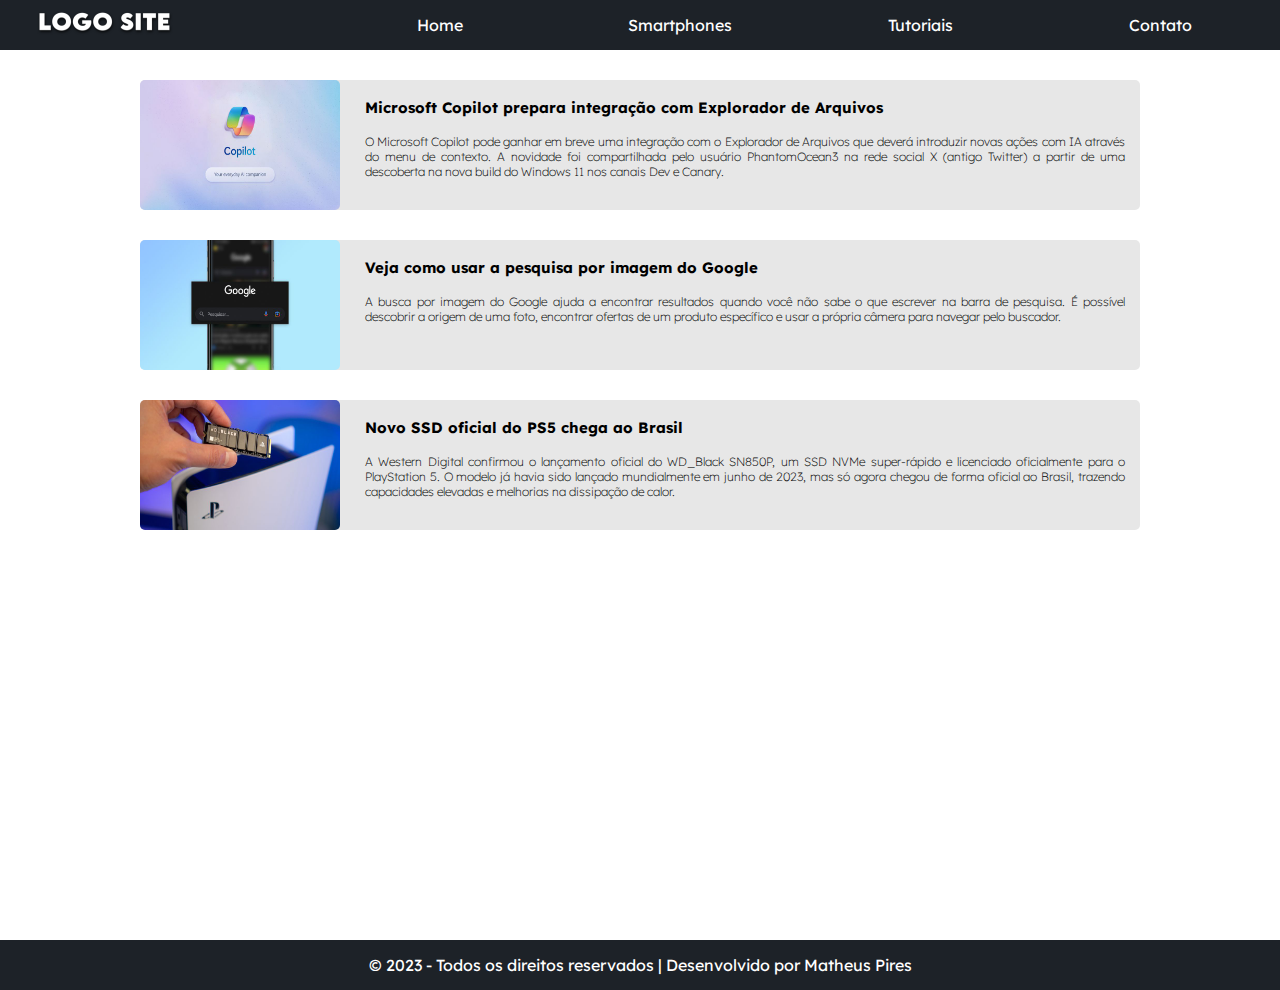
<file: index.html>
<!DOCTYPE html>
<html lang="pt-br">

<head>
  <meta charset="UTF-8">
  <meta name="viewport" content="width=device-width, initial-scale=1.0">
  <link rel="stylesheet" href="css/global.css">
  <link rel="stylesheet" href="css/index.css">
  <title>Home</title>
</head>

<body>
  <header>
    <a href="index.html">
      <img src="img/logo.png" alt="logo do site" id="logo">
    </a>
    <nav>
      <button id="btn-mobile"><img src="img/hamburger.png" alt="Icone Menu Hamburguer" id="hamburger"></button>
      <ul class="menu">
        <li class="menu__item"><a href="index.html" class="menu__link">Home</a></li>
        <li class="menu__item"><a href="smartphones.html" class="menu__link">Smartphones</a></li>
        <li class="menu__item"><a href="tutorials.html" class="menu__link">Tutoriais</a></li>
        <li class="menu__item"><a href="contact.html" class="menu__link">Contato</a></li>
      </ul>
    </nav>
  </header>


  <main>
    <section class="carrossel">
    </section>

    <section class="materias">
    </section>
  </main>

  <footer>
    <p>&copy; 2023 - Todos os direitos reservados | Desenvolvido por <a
        href="https://www.linkedin.com/in/matheuslpires/" class="footer__link" target="_blank">Matheus Pires</a></p>
  </footer>
  <script src="js/global.js"></script>
  <script src="js/index.js"></script>
</body>

</html>
</file>
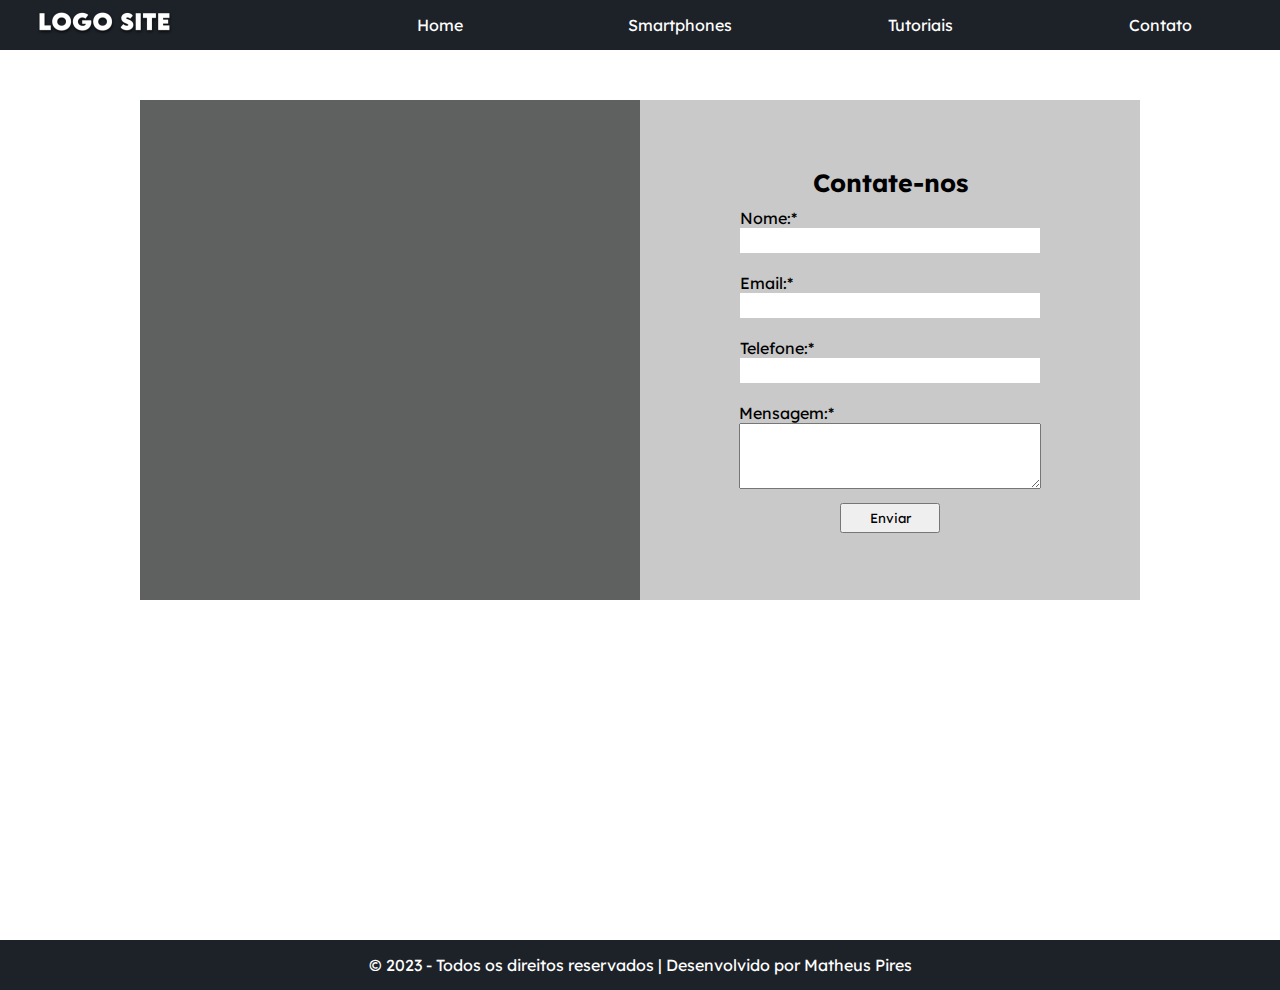
<file: contact.html>
<!DOCTYPE html>
<html lang="pt-br">

<head>
  <meta charset="UTF-8">
  <meta name="viewport" content="width=device-width, initial-scale=1.0">
  <link rel="stylesheet" href="css/global.css">
  <link rel="stylesheet" href="css/contact.css">
  <title>Contato</title>
</head>

<body>
  <header>
    <a href="index.html">
      <img src="img/logo.png" alt="logo do site" id="logo">
    </a>
    <nav>
      <button id="btn-mobile"><img src="img/hamburger.png" alt="Icone Menu Hamburguer" id="hamburger"></button>
      <ul class="menu">
        <li class="menu__item"><a href="index.html" class="menu__link">Home</a></li>
        <li class="menu__item"><a href="smartphones.html" class="menu__link">Smartphones</a></li>
        <li class="menu__item"><a href="tutorials.html" class="menu__link">Tutoriais</a></li>
        <li class="menu__item"><a href="contact.html" class="menu__link">Contato</a></li>
      </ul>
    </nav>
  </header>

  <main class="content">
    <div class="content__img">

    </div>
    <form action="#" method="post" class="content__form">
      <h1 class="form__title">Contate-nos</h1>
      <div class="form__input">
        <label for="nome">Nome:*</label>
        <input type="text" id="nome" name="nome" required>
      </div>

      <div class="form__input">
        <label for="email">Email:*</label>
        <input type="email" id="email" name="email" required>
      </div>

      <div class="form__input">
        <label for="telefone">Telefone:*</label>
        <input type="tel" id="telefone" name="telefone" required>
      </div>

      <div class="form__input">
        <label for="mensagem">Mensagem:*</label>
        <textarea id="mensagem" name="mensagem" rows="4" required></textarea>
      </div>

      <button type="submit" class="form__btn">Enviar</button>
    </form>
  </main>

  <footer>
    <p>&copy; 2023 - Todos os direitos reservados | Desenvolvido por <a
        href="https://www.linkedin.com/in/matheuslpires/" class="footer__link" target="_blank">Matheus Pires</a></p>
  </footer>
  <script src="js/global.js"></script>
</body>

</html>
</file>
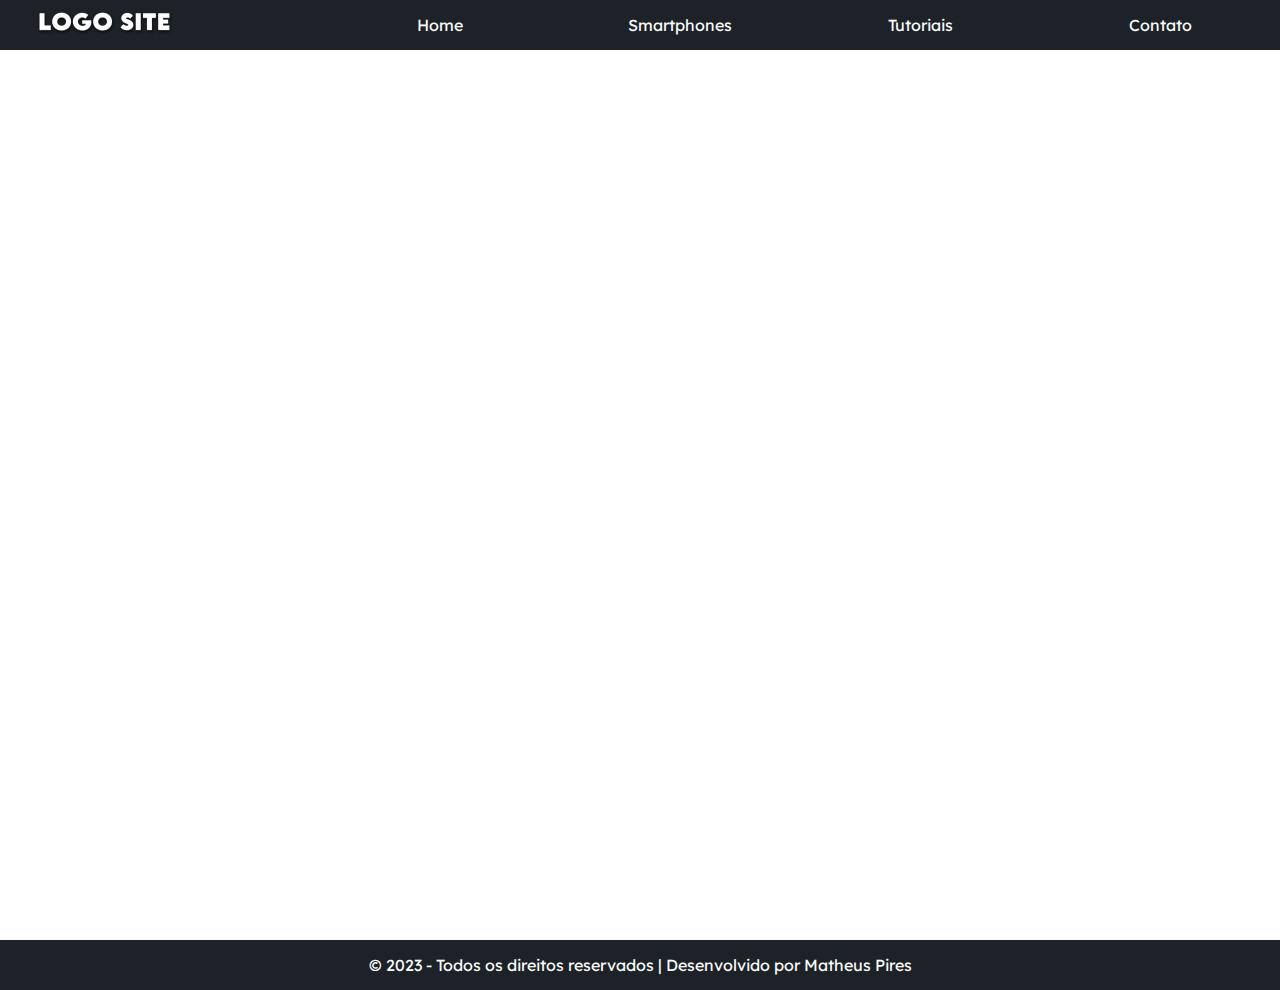
<file: smartphones.html>
<!DOCTYPE html>
<html lang="pt-br">

<head>
  <meta charset="UTF-8">
  <meta name="viewport" content="width=device-width, initial-scale=1.0">
  <link rel="stylesheet" href="css/global.css">
  <title>Smartphones</title>
</head>

<body>
  <header>
    <a href="index.html">
      <img src="img/logo.png" alt="logo do site" id="logo">
    </a>
    <nav>
      <button id="btn-mobile"><img src="img/hamburger.png" alt="Icone Menu Hamburguer" id="hamburger"></button>
      <ul class="menu">
        <li class="menu__item"><a href="index.html" class="menu__link">Home</a></li>
        <li class="menu__item"><a href="smartphones.html" class="menu__link">Smartphones</a></li>
        <li class="menu__item"><a href="tutorials.html" class="menu__link">Tutoriais</a></li>
        <li class="menu__item"><a href="contact.html" class="menu__link">Contato</a></li>
      </ul>
    </nav>
  </header>

  <footer>
    <p>&copy; 2023 - Todos os direitos reservados | Desenvolvido por Matheus Pires</p>
  </footer>
  <script src="js/global.js"></script>
</body>

</html>
</file>
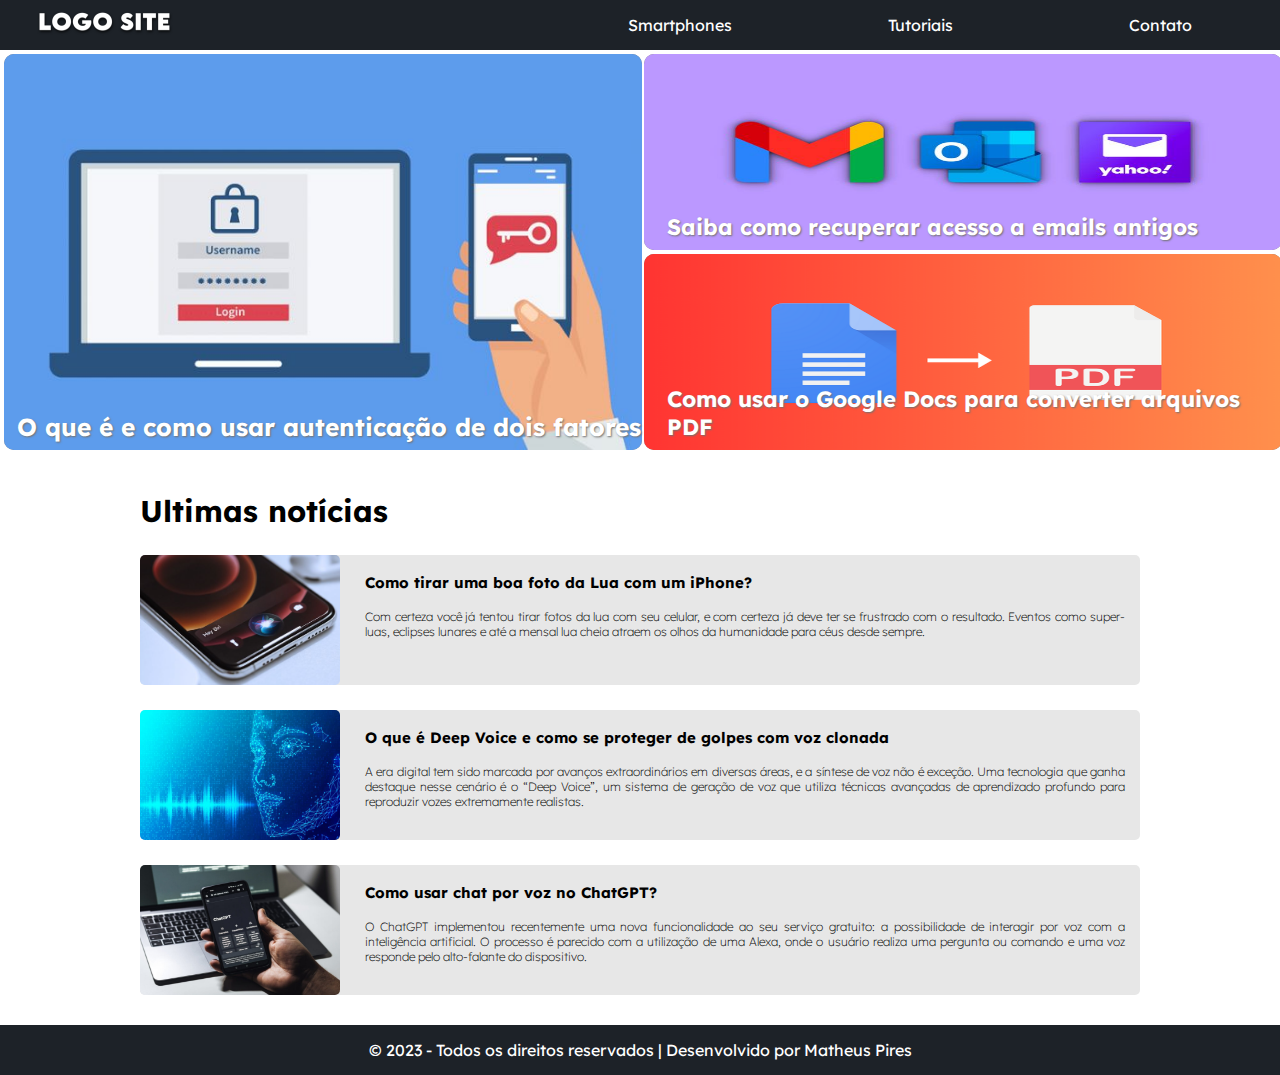
<file: tutorials.html>
<!DOCTYPE html>
<html lang="pt-br">

<head>
  <meta charset="UTF-8">
  <meta name="viewport" content="width=device-width, initial-scale=1.0">
  <link rel="stylesheet" href="css/global.css">
  <link rel="stylesheet" href="css/tutorials.css">

  <title>Tutoriais</title>
</head>

<body>
  <header>
    <a href="index.html">
      <img src="img/logo.png" alt="logo do site" id="logo">
    </a>
    <nav>
      <button id="btn-mobile"><img src="img/hamburger.png" alt="Icone Menu Hamburguer" id="hamburger"></button>
      <ul class="menu">
        <li class="menu__item"><a href="smartphones.html" class="menu__link">Smartphones</a></li>
        <li class="menu__item"><a href="tutorials.html" class="menu__link">Tutoriais</a></li>
        <li class="menu__item"><a href="contact.html" class="menu__link">Contato</a></li>
      </ul>
    </nav>
  </header>

  <main>
    <section class="destaque">
      <div class="destaque__maior">
        <img src="img/destaque-1.jpg" alt="" class="destaque__img">
        <div class="destaque__titulo">
          <h3>O que é e como usar autenticação de dois fatores </h3>
        </div>
      </div>
      <div class="destaques__menores">
        <div class="destaque__menor">
          <img src="img/destaque-2.jpeg" class="destaque__img">
          <div class="destaque__titulo destaque__menor__titulo">
            <h3>Saiba como recuperar acesso a emails antigos</h3>
          </div>
        </div>
        <div class="destaque__menor">
          <img src="img/destaque-3.png" alt="" class="destaque__img">
          <div class="destaque__titulo destaque__menor__titulo">
            <h3>Como usar o Google Docs para converter arquivos PDF</h3>
          </div>
        </div>
      </div>
    </section>

    <section class="materias">
      <h2 class="materias__titulo">Ultimas notícias</h2>
    </section>

  </main>

  <footer>
    <p>&copy; 2023 - Todos os direitos reservados | Desenvolvido por <a
        href="https://www.linkedin.com/in/matheuslpires/" class="footer__link" target="_blank">Matheus Pires</a></p>
  </footer>
  <script src="js/global.js"></script>
  <script src="js/tutorials.js"></script>
</body>

</html>
</file>
<file: css/global.css>
@import url("https://fonts.googleapis.com/css2?family=Inter:wght@200;300;500;600&family=Lato:ital,wght@0,400;0,900;1,100;1,700&family=Lexend:wght@300;400;500;700&family=Roboto:ital,wght@0,700;1,100;1,300&family=Rubik+Puddles&display=swap");

* {
  font-family: lexend, sans-serif;
  margin: 0;
  padding: 0;
}

body {
  display: flex;
  flex-direction: column;
  min-height: 110vh;
  overflow-x: hidden;
}

header {
  height: 50px;
  background-color: #1d2228;
  display: flex;
  align-items: center;
  overflow: hidden;
}

nav {
  width: 100%;
}

#logo {
  margin: 3px 30px;
}

.menu {
  display: flex;
  justify-content: right;
  align-items: center;
}

.menu__item {
  width: 180px;
  text-align: center;
  line-height: 50px;
  list-style: none;
  padding: 0 30px;
}

.menu__item:hover {
  background-color: #484b4e;
}

.menu__link {
  color: #fff;
  text-decoration: none;
  height: 50px;
}

.menu__link {
  display: block;
  padding: 0px;
}

#btn-mobile {
  display: none;
}

.footer__link {
  text-decoration: none;
  color: #fff;
}

.footer__link:hover {
  text-decoration: underline;
}

footer {
  height: 50px;
  background-color: #1d2228;
  color: #fff;
  display: flex;
  align-items: center;
  justify-content: center;
  margin-top: auto;
}


/* Responsividade do menu */
@media screen and (max-width: 768px) {
  #logo {
    display: none;
  }

  .menu {
    display: block;
    position: absolute;
    width: 100%;
    top: 50px;
    height: 0;
    transition: 0.8s;
    background-color: #1d2228;
    overflow-x: hidden;
    z-index: 1;
  }

  nav.active .menu {
    height: 100vh;
  }

  .menu__item {
    width: 100%;
    text-align: left;
    padding: 2px 20px;
  }

  .menu__link {
    padding: 0 5px;
    border-bottom: solid 1px #ffffff1c;
  }

  #btn-mobile {
    display: flex;
    padding: 8px 10px;
    border: none;
    margin: 10px;
    cursor: pointer;
    background: none;
    color: #fff;
    gap: 8px;
  }

  #hamburger {
    width: 40px;
    padding: 0;
  }
}

@media screen and (min-width: 769px) and (max-width: 1099px) {

  .menu {
    align-items: left;
  }

  .menu__item {
    width: 110px;
    font-size: 15px;
    padding: 20px;
    margin: 0 5px;
  }

  #logo {
    margin-top: 10px;
    width: 100px;
  }
}

@media screen and (max-width: 599px) {
  footer p {
    font-size: 15px;
    text-align: center;
  }
}
</file>
<file: css/index.css>
.materia {
    display: flex;
    flex-direction: column;
    width: 1000px;
    height: 130px;
    margin: 30px auto;
    gap: 25px;
    text-align: justify;
    background-color: rgb(231, 231, 231);
    position: relative;
    border-radius: 5px;
    transition: transform 0.9s ease;
}

.materia:hover {
    transform: scale(1.01);
}

.materia__conteudo {
    height: 100%;
}

.materia__titulo {
    font-size: 15px;
    position: absolute;
    top: 10%;
    left: 21%;
    padding: 5px 15px;
}

.materia__conteudo__img {
    width: 20%;
    height: 100%;
}

.materia__conteudo__img:hover,
.materia__titulo:hover {
    cursor: pointer;
    text-decoration: underline;
}

.materia__img {
    height: 100%;
    width: 100%;
    border-radius: 5px;
}


.materia__descricao {
    font-size: 12px;
    position: absolute;
    top: 30%;
    left: 21%;
    padding: 15px;
    font-weight: 200;
}
</file>
<file: css/contact.css>
.content {
    display: flex;
    align-items: center;
    justify-content: center;
    margin: 50px auto;
    width: 1000px;
}

.content__img {
    width: 50%;
    height: 500px;
    background-color: rgb(95, 96, 96);
}

.content__form {
    width: 50%;
    height: 500px;
    display: flex;
    flex-direction: column;
    align-items: center;
    justify-content: center;
    background-color: rgb(201, 201, 201);
}

.form__title {
    font-size: 25px;
    text-align: left;
}

.form__input {
    margin: 10px;
}

.form__input label {
    display: block;
}

.form__input input,
.form__input textarea {
    width: 300px;
}

.form__input input {
    height: 25px;
    border: none;
}

.form__btn {
    width: 100px;
    height: 30px;

}
</file>
<file: css/tutorials.css>
.destaque {
  width: 100%;
  margin: 2px;
  display: flex;
  position: relative;
  height: 400px;

}

.destaque:hover {
  cursor: pointer;
}

.destaque__maior {
  width: 50%;
  margin: 2px;
  position: relative;
  border-radius: 10px;
  background-color: #787878;
}

.destaques__menores {
  width: 50%;
}

.destaque__menor {
  height: 196px;
  margin: 2px 0 4px 0;
  position: relative;
  border-radius: 10px;
  background-color: #787878;
}

.destaque__titulo {
  position: absolute;
  color: #fff;
  bottom: 2%;
  left: 2%;
  font-size: 21px;
  text-shadow: 1px 1px 2px rgb(114, 114, 114);
}

.destaque__menor__titulo {
  font-size: 19px;
  padding: 5px 10px;
  text-shadow: 1px 1px 2px rgb(114, 114, 114);
}


.materias {
  display: flex;
  flex-direction: column;
  width: 1000px;
  margin: 30px auto;
  gap: 25px;
  text-align: justify;
}

.materias__titulo {
  font-size: 30px;
  margin: 10px 0 0 0;
}

.materia__conteudo {
  height: 130px;
  background-color: rgb(231, 231, 231);
  position: relative;
  border-radius: 5px;
}

.materia:hover {
  cursor: pointer;
}

.materia__titulo {
  font-size: 15px;
  position: absolute;
  top: 10%;
  left: 21%;
  padding: 5px 15px;
}

.materia__descricao {
  font-size: 12px;
  position: absolute;
  top: 30%;
  left: 21%;
  padding: 15px;
  font-weight: 200;
}

.materia__img {
  width: 20%;
  height: 100%;
  border-radius: 5px;
}

.destaque__img {
  width: 100%;
  height: 100%;
  border-radius: 10px;
}

.destaque__titulo:hover,
.materia__titulo:hover {
  text-decoration: underline;
  cursor: pointer;
}
</file>
